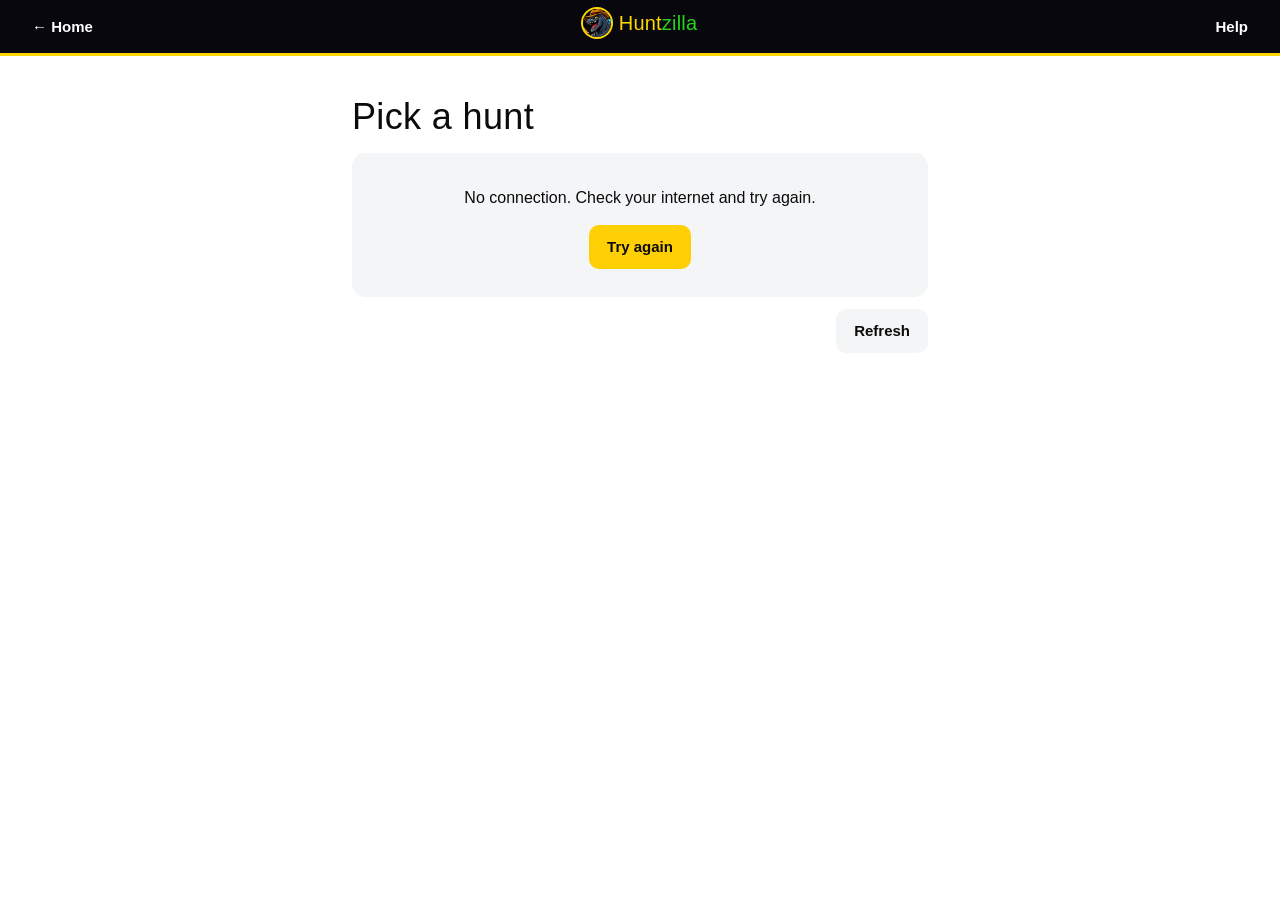
<file: app.html>
<!DOCTYPE html>
<html lang="en">
<head>
  <meta charset="utf-8">
  <meta name="viewport" content="width=device-width, initial-scale=1">
  <title>Play Huntzilla</title>
  <meta name="description" content="Pick a live Huntzilla treasure hunt, answer the clues at real places and climb the leaderboard.">
  <link rel="icon" type="image/png" href="media/brand/favicon-48.png">
  <link rel="stylesheet" href="css/base.css">
  <link rel="stylesheet" href="css/app.css">
</head>
<body class="game">
  <a class="skip-link" href="#main">Skip to content</a>

  <header class="topbar">
    <a class="bar-link" href="index.html">← Home</a>
    <a class="brand" href="index.html" title="Huntzilla home"><span class="wordmark wordmark--sm"><img src="media/brand/mascot-96.png" alt="" width="28" height="28"><span><span class="wm-a">Hunt</span><span class="wm-b">zilla</span></span></span></a>
    <button class="bar-link bar-right" type="button" onclick="show('help-dialog')">Help</button>
  </header>

  <main class="screen" id="main">
    <!-- the list of hunts -->
    <section id="list-view">
      <h1>Pick a hunt</h1>
      <div id="hunt-list">
        <p class="muted">Loading hunts…</p>
      </div>
      <div class="list-footer">
        <p class="muted" id="updated"></p>
        <button class="btn btn-light" type="button" onclick="loadHunts()">Refresh</button>
      </div>
    </section>

    <!-- joining a hunt (app.html?hunt=...) -->
    <section id="join-view" style="display: none">
      <span class="badge badge--live">Live</span>
      <h1 id="join-name"></h1>
      <p class="lead" id="join-desc"></p>
      <div class="facts">
        <p class="field-label">TIME LIMIT <strong id="join-limit"></strong></p>
        <p class="field-label">CLOSES <strong id="join-closes"></strong></p>
      </div>
      <ul class="rules">
        <li>Some clues only count when you answer them at the place.</li>
        <li>Wrong answers cost points.</li>
        <li>Skipping a clue costs points, and you can't go back to it.</li>
      </ul>
      <!-- return false so the page doesnt reload when you press start -->
      <form class="card" onsubmit="joinHunt(); return false">
        <label class="field-label" for="player">YOUR NAME</label>
        <input class="text-input" id="player" type="text" maxlength="32" required>
        <p class="field-help">This is how you'll show on the leaderboard.</p>
        <p class="field-error" id="player-error"></p>
        <button class="btn btn-lg btn-block" type="submit" id="start-btn">Start hunt</button>
      </form>
      <p><a class="text-link" href="app.html">← Back to the hunts</a></p>
    </section>
  </main>

  <!-- how to play -->
  <div class="dialog-back" id="help-dialog">
    <div class="dialog">
      <h2>How to play</h2>
      <ol class="rules">
        <li>Pick a live hunt and enter your name.</li>
        <li>Go to the place the clue points to and answer it.</li>
        <li>Right answers earn points. Wrong answers and skips cost points.</li>
        <li>Finish before the clock runs out.</li>
      </ol>
      <button class="btn" type="button" onclick="hide('help-dialog')">Got it</button>
    </div>
  </div>

  <script src="scripts/logic.js"></script>
  <script src="scripts/api.js"></script>
  <script src="scripts/state.js"></script>
  <script src="scripts/page.js"></script>
  <script src="scripts/app.js"></script>
</body>
</html>
</file>
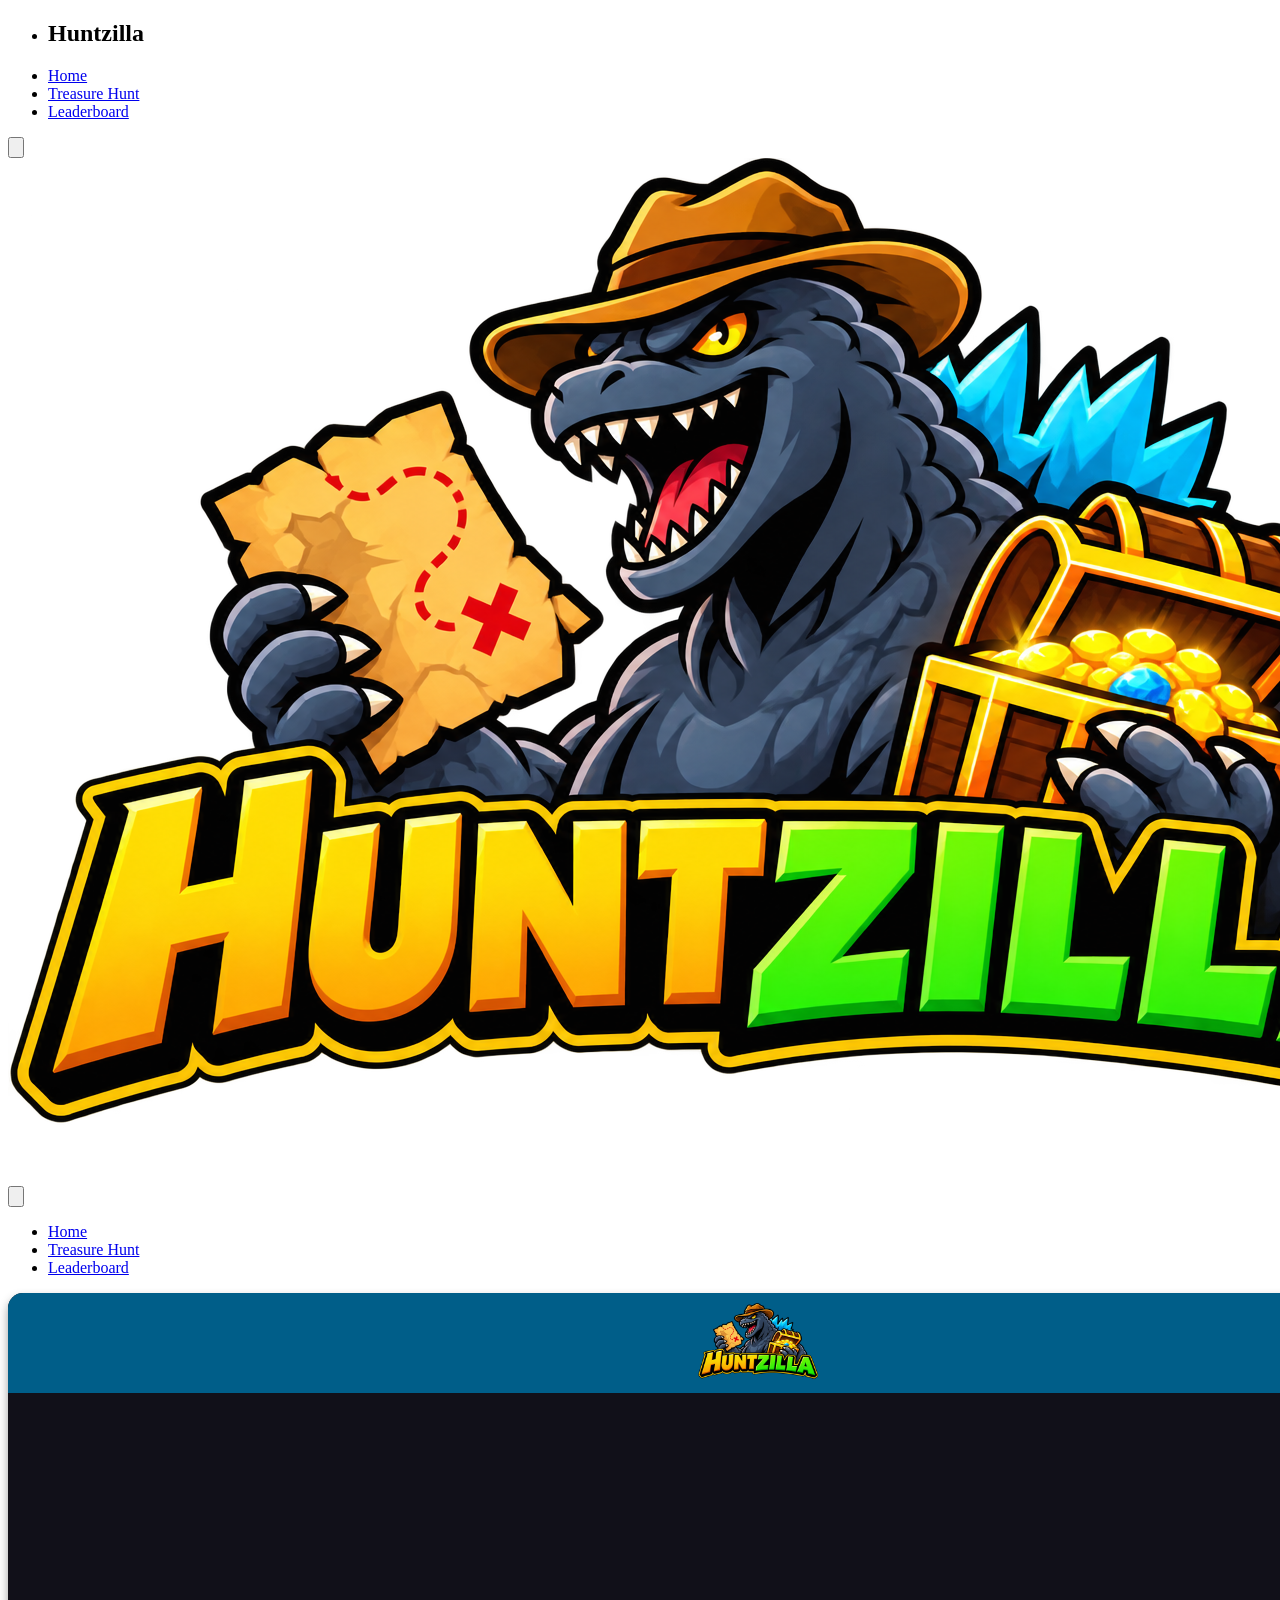
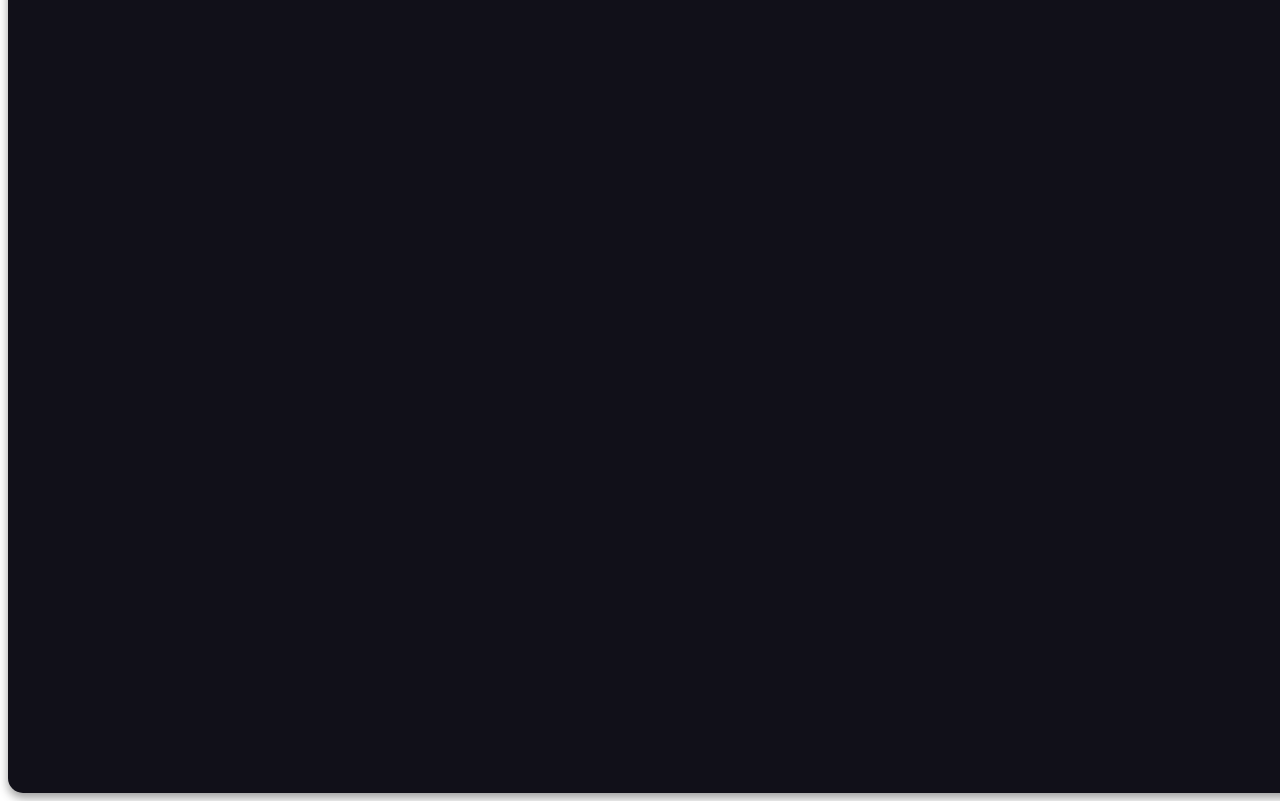
<file: leaderboard.html>
<!DOCTYPE html>
<html lang="en">
<head>
    <meta charset="UTF-8">
    <title>Treasure Hunt - Leaderboard</title>
    <link rel="stylesheet" href="css/app.css" />
    <link rel="stylesheet" href="css/leaderboard.css" />
    <link rel="preconnect" href="https://fonts.googleapis.com">
    <link rel="preconnect" href="https://fonts.gstatic.com" crossorigin>
    <link href="https://fonts.googleapis.com/css2?family=Bahiana&display=swap" rel="stylesheet">
    <link href="https://fonts.googleapis.com/css2?family=Cinzel:wght@700&display=swap" rel="stylesheet">
    <meta name="viewport" content="width=device-width, initial-scale=1.0"/>
</head>
<body>
    <header>
        <nav id="desktop-nav">
            <ul>
                <li class="menu-option" id="logo">
                    <h1>Huntzilla</h1>
                </li>
                <li class="menu-option">
                    <a href="index.html">Home</a>
                </li>
                <li class="menu-option">
                    <a href="app.html">Treasure Hunt</a>
                </li>
                <li class="menu-option">
                   <a href="leaderboard.html">Leaderboard</a>
                </li>
            </ul>
        </nav>
        <nav id="hamburger">
            <button id="burger-button">
                <svg viewBox="0 0 24 24" fill="none" xmlns="http://www.w3.org/2000/svg">
                    <g id="SVGRepo_bgCarrier" stroke-width="0"></g>
                    <g id="SVGRepo_tracerCarrier" stroke-linecap="round" stroke-linejoin="round"></g>
                    <g id="SVGRepo_iconCarrier">
                        <!-- Uploaded to: SVG Repo, www.svgrepo.com, Generator: SVG Repo Mixer Tools -->
                        <path d="M20 7L4 7" stroke="#000000" stroke-width="1.5" stroke-linecap="round"></path>
                        <path d="M20 12L4 12" stroke="#000000" stroke-width="1.5" stroke-linecap="round"></path>
                        <path d="M20 17L4 17" stroke="#000000" stroke-width="1.5" stroke-linecap="round"></path>
                    </g>
                </svg>
            </button>
            <img src="./media/logo2.png" alt="Huntzilla Logo"/>
        </nav>
    </header>
    <div id="menu-overlay" aria-hidden="true">
        <button id="close-button">
            <svg viewBox="0 0 24 24" fill="none" xmlns="http://www.w3.org/2000/svg">
                <g id="SVGRepo_bgCarrier" stroke-width="0"></g>
                <g id="SVGRepo_tracerCarrier" stroke-linecap="round" stroke-linejoin="round"></g>
                <g id="SVGRepo_iconCarrier">
                    <!-- Uploaded to: SVG Repo, www.svgrepo.com, Generator: SVG Repo Mixer Tools -->
                    <path
                            d="M19 5L4.99998 19M5.00001 5L19 19"
                            stroke="#000000"
                            stroke-width="1.5"
                            stroke-linecap="round"
                            stroke-linejoin="round"
                    ></path>
                </g>
            </svg>
        </button>

        <ul id="mobile-menu">
            <li class="menu-option">
                <a href="index.html">Home</a>
            </li>
            <li class="menu-option">
                <a href="app.html">Treasure Hunt</a>
            </li>
            <li class="menu-option">
                <a href="leaderboard.html">Leaderboard</a>
            </li>
        </ul>
    </div>
    <main>
        <div id="leaderboard" class="game-container">
            <div id="breadcrumb">
                <img src="media/logo2.png" alt="Huntzilla Logo"/>

<!--                <a id="music-button" href="#"><svg id=`music-svg` viewBox="0 0 16 16" fill="none" xmlns="http://www.w3.org/2000/svg" stroke="#FFD700" stroke-width="0.8960000000000001" color="rgb(255, 215, 0)"><g id="SVGRepo_bgCarrier" stroke-width="0"></g><g id="SVGRepo_tracerCarrier" stroke-linecap="round" stroke-linejoin="round"></g><g id="SVGRepo_iconCarrier">&lt;!&ndash; Uploaded to: SVG Repo, www.svgrepo.com, Generator: SVG Repo Mixer Tools &ndash;&gt; <path d="M6 1H8V15H6L2 11H0V5H2L6 1Z" fill="#26d51b"></path> <path d="M14 8C14 5.79086 12.2091 4 10 4V2C13.3137 2 16 4.68629 16 8C16 11.3137 13.3137 14 10 14V12C12.2091 12 14 10.2091 14 8Z" fill="#26d51b"></path> <path d="M12 8C12 9.10457 11.1046 10 10 10V6C11.1046 6 12 6.89543 12 8Z" fill="#26d51b"></path> </g></svg></a>-->

<!--                <audio id="jingle" loop>-->
<!--                    <source src="media/jingle.mp3" type="audio/mpeg">-->
<!--                </audio>-->

            </div>
            <h3 aria-hidden="true">Leaderboard</h3>
            <div id="treasure-hunts" aria-hidden="true">
                <p>Select a treasure hunt to view its leaderboard</p>
            </div>
            <div id="leaderboard_score">
                <table id="leaderboard-table" aria-hidden="true"></table>
                <div id="player-rank" aria-hidden="true">
                    <p>Your Score</p>
                </div>
            </div>
        </div>
    </main>

    <script type="module" src="scripts/leaderboard.js"></script>
</body>
</html>
</file>
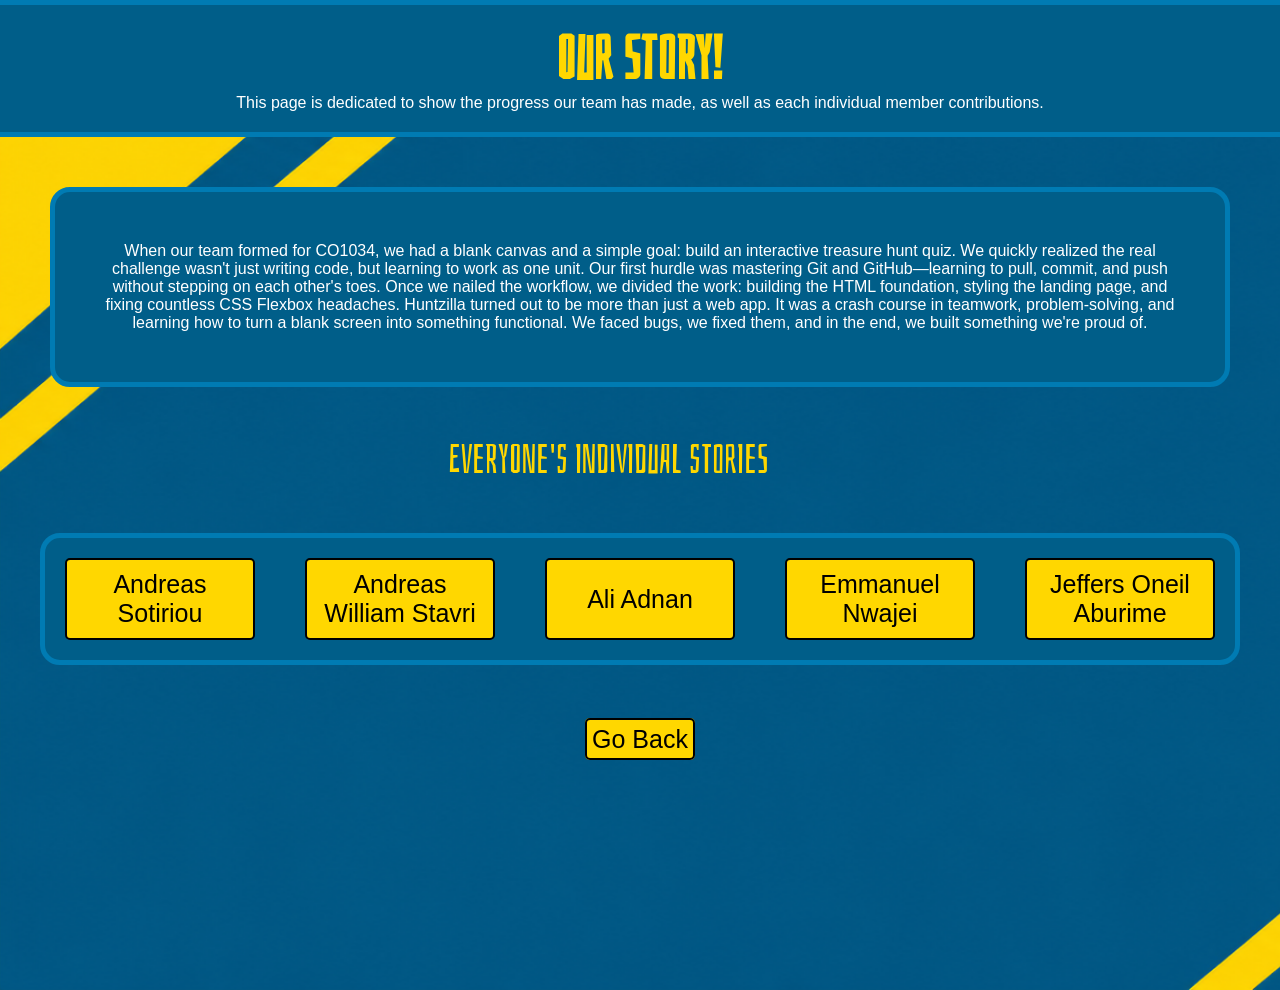
<file: notes.html>
<!doctype html>
<html lang="en">

<head>
    <meta charset="UTF-8">
    <meta name="viewport"
          content="width=device-width, user-scalable=no, initial-scale=1.0, maximum-scale=1.0, minimum-scale=1.0">
    <meta http-equiv="X-UA-Compatible" content="ie=edge">
    <title>Story Page</title>
    <link rel="preconnect" href="https://fonts.googleapis.com">
    <link rel="preconnect" href="https://fonts.gstatic.com" crossorigin>
    <link href="https://fonts.googleapis.com/css2?family=Lexend:wght@100..900&display=swap" rel="stylesheet">
    <link rel="stylesheet" href="css/notes.css">
</head>

<body>

<header>

    <div class="header-left">

    </div>

    <div class="header-centre">
        <h1 id="notes">Our Story!</h1>
        <p id="message">This page is dedicated to show the progress our team has made, as well as each individual member contributions.</p>
    </div>

    <div class="header-right">

    </div>

</header>

<main>

    <div class="main-left">

    </div>

    <div class="main-centre">

        <p id="journey">

            When our team formed for CO1034, we had a blank canvas and a simple goal: build an interactive treasure hunt quiz. We quickly realized the real challenge wasn't just writing code, but learning to work as one unit.

            Our first hurdle was mastering Git and GitHub—learning to pull, commit, and push without stepping on each other's toes. Once we nailed the workflow, we divided the work: building the HTML foundation, styling the landing page, and fixing countless CSS Flexbox headaches.

            Huntzilla turned out to be more than just a web app. It was a crash course in teamwork, problem-solving, and learning how to turn a blank screen into something functional. We faced bugs, we fixed them, and in the end, we built something we're proud of.</p>

        <p id="story">Everyone's Individual Stories</p>

        <nav id="nav-box">

          <ul>
            <li><a href="Stories/Andreas-Sotiriou-Story.html">Andreas Sotiriou</a></li>
            <li><a href="Stories/Andreas-Williiam-Stavri-Story.html">Andreas William Stavri</a></li>
            <li><a href="Stories/Ali-Adnan-Story.html">Ali Adnan</a></li>
            <li><a href="Stories/Emmanuel-Nwajei-Story.html">Emmanuel Nwajei</a></li>
            <li><a href="Stories/Jeffers-Oneil-Aburime-Story.html">Jeffers Oneil Aburime</a></li>
          </ul>

        </nav>
    </div>

    <div class="main-right">

    </div>

</main>

<footer>
    <div class="footer-left">

    </div>

    <div class="footer-centre">
        <nav id="go-back">
            <a id="go-go" href="index.html" class="btn">Go Back</a>
        </nav>
    </div>

    <div class="footer-right">

    </div>

</footer>

<link href="https://fonts.googleapis.com/css2?family=Diplomata&display=swap" rel="stylesheet">
<link href="https://fonts.googleapis.com/css2?family=Eater&display=swap" rel="stylesheet">
<link href="https://fonts.googleapis.com/css2?family=Cinzel:wght@700&display=swap" rel="stylesheet">
<link rel="preconnect" href="https://fonts.googleapis.com">
<link rel="preconnect" href="https://fonts.gstatic.com" crossorigin>
<link href="https://fonts.googleapis.com/css2?family=Bahiana&display=swap" rel="stylesheet">

</body>

</html>
</file>
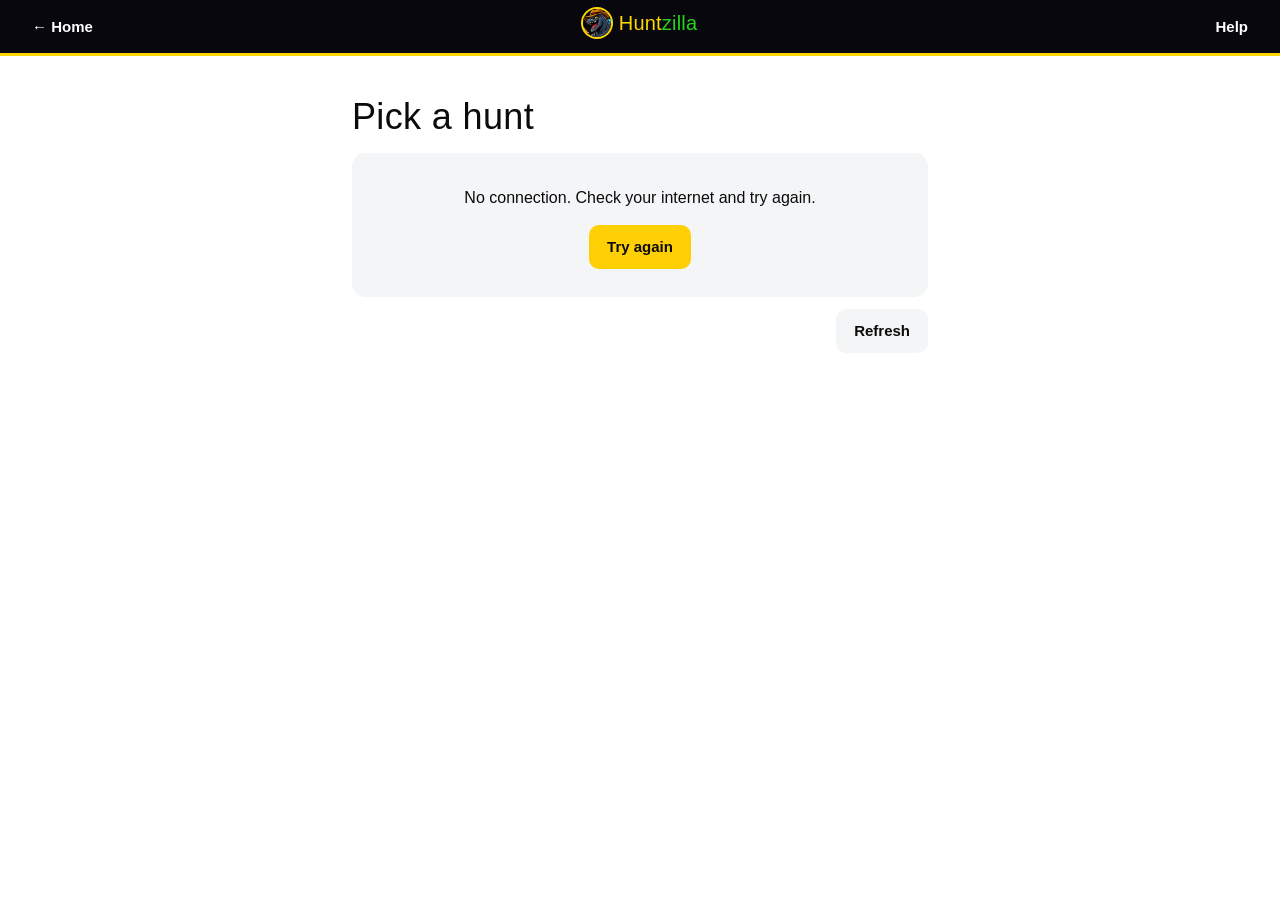
<file: question.html>
<!DOCTYPE html>
<html lang="en">
<head>
  <meta charset="utf-8">
  <meta name="viewport" content="width=device-width, initial-scale=1">
  <title>Your clue · Huntzilla</title>
  <link rel="icon" type="image/png" href="media/brand/favicon-48.png">
  <link rel="stylesheet" href="css/base.css">
  <link rel="stylesheet" href="css/app.css">
</head>
<body class="game">
  <a class="skip-link" href="#main">Skip to content</a>

  <!-- hunt name, time, score -->
  <header class="game-header">
    <div class="gh-row">
      <p class="gh-hunt" id="gh-hunt"></p>
      <p class="gh-time" id="gh-time">--:--</p>
      <p class="gh-score" id="gh-score">0 pts</p>
    </div>
    <p class="gh-clue" id="gh-clue">Clue</p>
    <div class="bar"><div class="bar-fill" id="bar-fill"></div></div>
  </header>

  <p class="offline-note" id="offline-note">No connection. Your clock is still running, so reconnect to keep playing. <button class="text-btn" type="button" onclick="loadQuestion()">Try again</button></p>

  <main class="screen" id="main">
    <p class="muted" id="loading">Getting your clue…</p>

    <!-- the clue -->
    <section id="clue-view" style="display: none">
      <div class="question-text" id="question-text"></div>
      <div id="answer-area"></div>
      <p class="field-error" id="answer-error"></p>
      <div class="clue-actions">
        <button class="btn btn-lg" type="button" id="submit-btn" onclick="submitAnswer()">Send answer</button>
      </div>
    </section>

    <!-- finished or time's up -->
    <section class="card end-card" id="end-view" style="display: none">
      <img src="media/brand/mascot-192.png" alt="" width="96" height="96">
      <h1 id="end-title"></h1>
      <p id="end-text"></p>
      <p class="end-score" id="end-score"></p>
      <div class="end-links">
        <a class="btn btn-light" href="app.html">Play another hunt</a>
        <a class="text-link" href="index.html">Back to the homepage</a>
      </div>
    </section>
  </main>

  <!-- popup for right / wrong / skip / errors -->
  <div class="dialog-back" id="dialog">
    <div class="dialog">
      <span class="dialog-icon" id="dlg-icon"></span>
      <h2 id="dlg-title"></h2>
      <p class="points" id="dlg-points"></p>
      <p id="dlg-text"></p>
      <button class="btn" type="button" id="dlg-ok" onclick="dialogOk()">OK</button>
      <button class="btn btn-light" type="button" id="dlg-cancel" onclick="hide('dialog')">Cancel</button>
    </div>
  </div>

  <script src="scripts/logic.js"></script>
  <script src="scripts/api.js"></script>
  <script src="scripts/state.js"></script>
  <script src="scripts/page.js"></script>
  <script src="scripts/header.js"></script>
  <script src="scripts/question.js"></script>
</body>
</html>
</file>
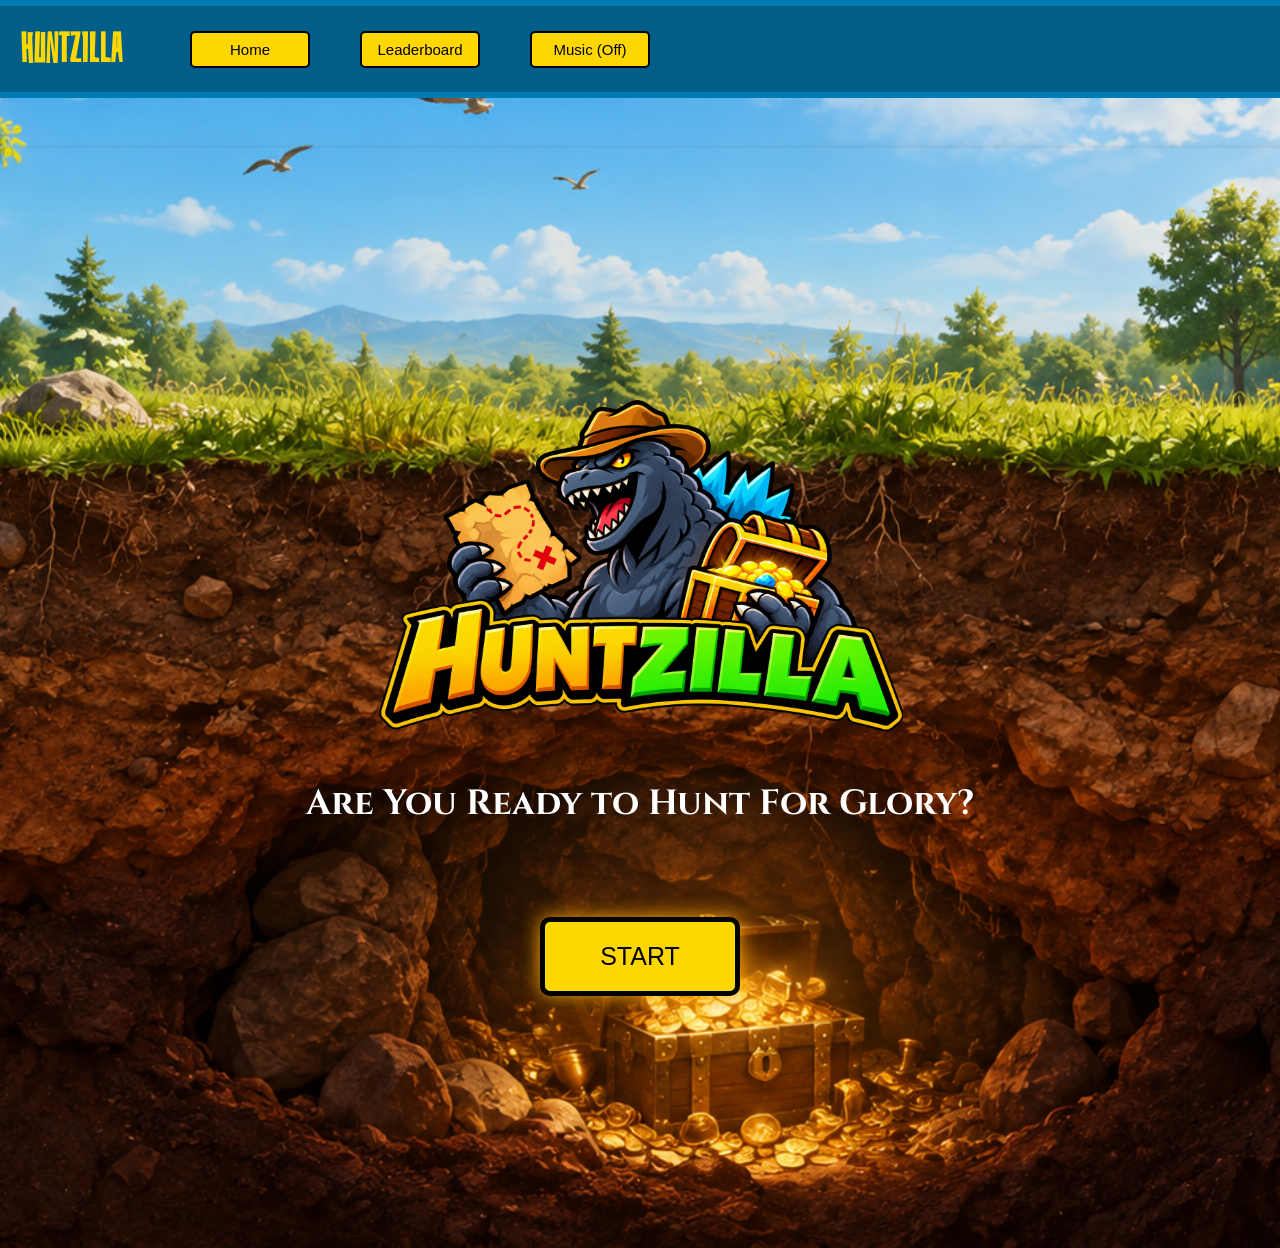
<file: Home Screen/app.html>
<!DOCTYPE html>
<html lang="en">
<head>
    <meta charset="UTF-8">
    <title>Huntzilla - Treasure Hunt App</title>
    <link rel="stylesheet" href="../app/style.css"/>
    <link href="https://fonts.googleapis.com/css2?family=Cinzel:wght@700&display=swap" rel="stylesheet">
</head>
<body>
    <header>
        <nav>
            <ul>
                <li class="menu-option" id="logo">
                    <h1>Huntzilla</h1>
                </li>
                <li class="menu-option">
                    <a href="Landing-page.html">Home</a>
                </li>
                <li class="menu-option">
                   <a href="/">Leaderboard</a>
                </li>
                <li class="menu-option">
                    <a id="music-button" href="#">Music (Off)</a>
                </li>
                <audio id="jingle" loop>
                    <source src="../media/jingle.mp3" type="audio/mpeg">
                </audio>
            </ul>
        </nav>

    </header>
    <main>
        <div id="game">
            <img id="logozilla" src="../media/logo2.png" alt="Huntzilla Logo"/>
            <h2>Are You Ready to Hunt For Glory?</h2>

            <button id="start-game">START</button>
        </div>
    </main>

    <script src="../app/script.js"></script>
    <link rel="preconnect" href="https://fonts.googleapis.com">
    <link rel="preconnect" href="https://fonts.gstatic.com" crossorigin>
    <link href="https://fonts.googleapis.com/css2?family=Bahiana&display=swap" rel="stylesheet">


</body>
</html>
</file>
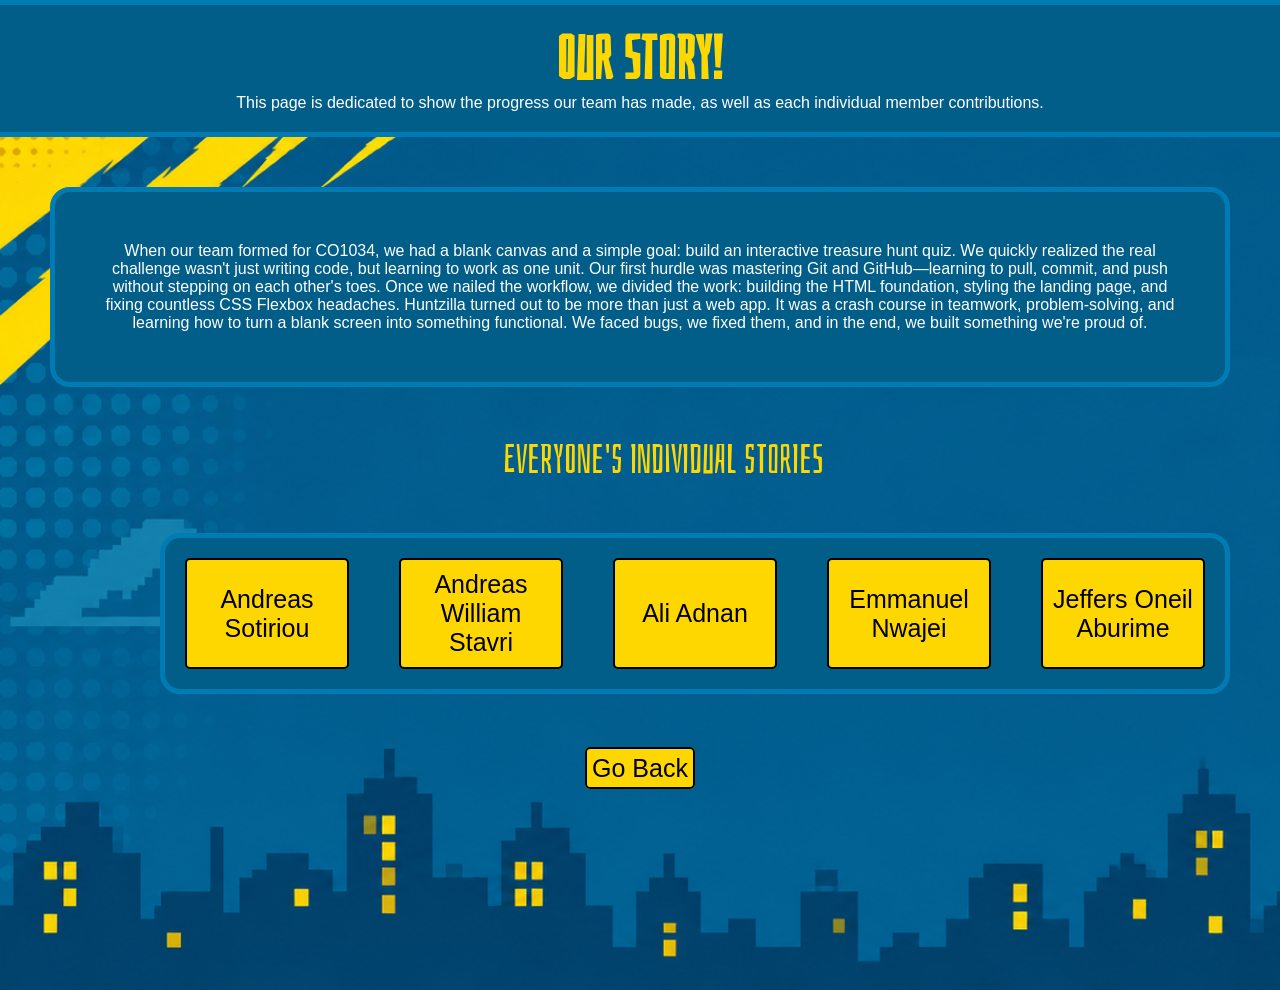
<file: Home Screen/notes.html>
<!doctype html>
<html lang="en">

<head>
    <meta charset="UTF-8">
    <meta name="viewport"
          content="width=device-width, user-scalable=no, initial-scale=1.0, maximum-scale=1.0, minimum-scale=1.0">
    <meta http-equiv="X-UA-Compatible" content="ie=edge">
    <title>Story Page</title>
    <link rel="preconnect" href="https://fonts.googleapis.com">
    <link rel="preconnect" href="https://fonts.gstatic.com" crossorigin>
    <link href="https://fonts.googleapis.com/css2?family=Lexend:wght@100..900&display=swap" rel="stylesheet">
    <link rel="stylesheet" href="notes.css">
</head>

<body>

<header>

    <div class="header-left">

    </div>

    <div class="header-centre">
        <h1 id="notes">Our Story!</h1>
        <p id="message">This page is dedicated to show the progress our team has made, as well as each individual member contributions.</p>
    </div>

    <div class="header-right">

    </div>

</header>

<main>

    <div class="main-left">

    </div>

    <div class="main-centre">

        <p id="journey">

            When our team formed for CO1034, we had a blank canvas and a simple goal: build an interactive treasure hunt quiz. We quickly realized the real challenge wasn't just writing code, but learning to work as one unit.

            Our first hurdle was mastering Git and GitHub—learning to pull, commit, and push without stepping on each other's toes. Once we nailed the workflow, we divided the work: building the HTML foundation, styling the landing page, and fixing countless CSS Flexbox headaches.

            Huntzilla turned out to be more than just a web app. It was a crash course in teamwork, problem-solving, and learning how to turn a blank screen into something functional. We faced bugs, we fixed them, and in the end, we built something we're proud of.</p>

        <nav id="nav-box">

            <p id="story">Everyone's Individual Stories</p>

          <ul>
            <li><a href="../Stories/Andreas-Sotiriou-Story.html">Andreas Sotiriou</a></li>
            <li><a href="../Stories/Andreas-Williiam-Stavri-Story.html">Andreas William Stavri</a></li>
            <li><a href="../Stories/Ali-Adnan-Story.html">Ali Adnan</a></li>
            <li><a href="../Stories/Emmanuel-Nwajei-Story.html">Emmanuel Nwajei</a></li>
            <li><a href="../Stories/Jeffers-Oneil-Aburime-Story.html">Jeffers Oneil Aburime</a></li>
          </ul>

        </nav>
    </div>

    <div class="main-right">

    </div>

</main>

<footer>
    <div class="footer-left">

    </div>

    <div class="footer-centre">
        <nav id="go-back">
            <a id="go-go" href="Landing-page.html" class="btn">Go Back</a>
        </nav>
    </div>

    <div class="footer-right">

    </div>

</footer>

<link href="https://fonts.googleapis.com/css2?family=Diplomata&display=swap" rel="stylesheet">
<link href="https://fonts.googleapis.com/css2?family=Eater&display=swap" rel="stylesheet">
<link href="https://fonts.googleapis.com/css2?family=Cinzel:wght@700&display=swap" rel="stylesheet">
<link rel="preconnect" href="https://fonts.googleapis.com">
<link rel="preconnect" href="https://fonts.gstatic.com" crossorigin>
<link href="https://fonts.googleapis.com/css2?family=Bahiana&display=swap" rel="stylesheet">

</body>

</html>
</file>
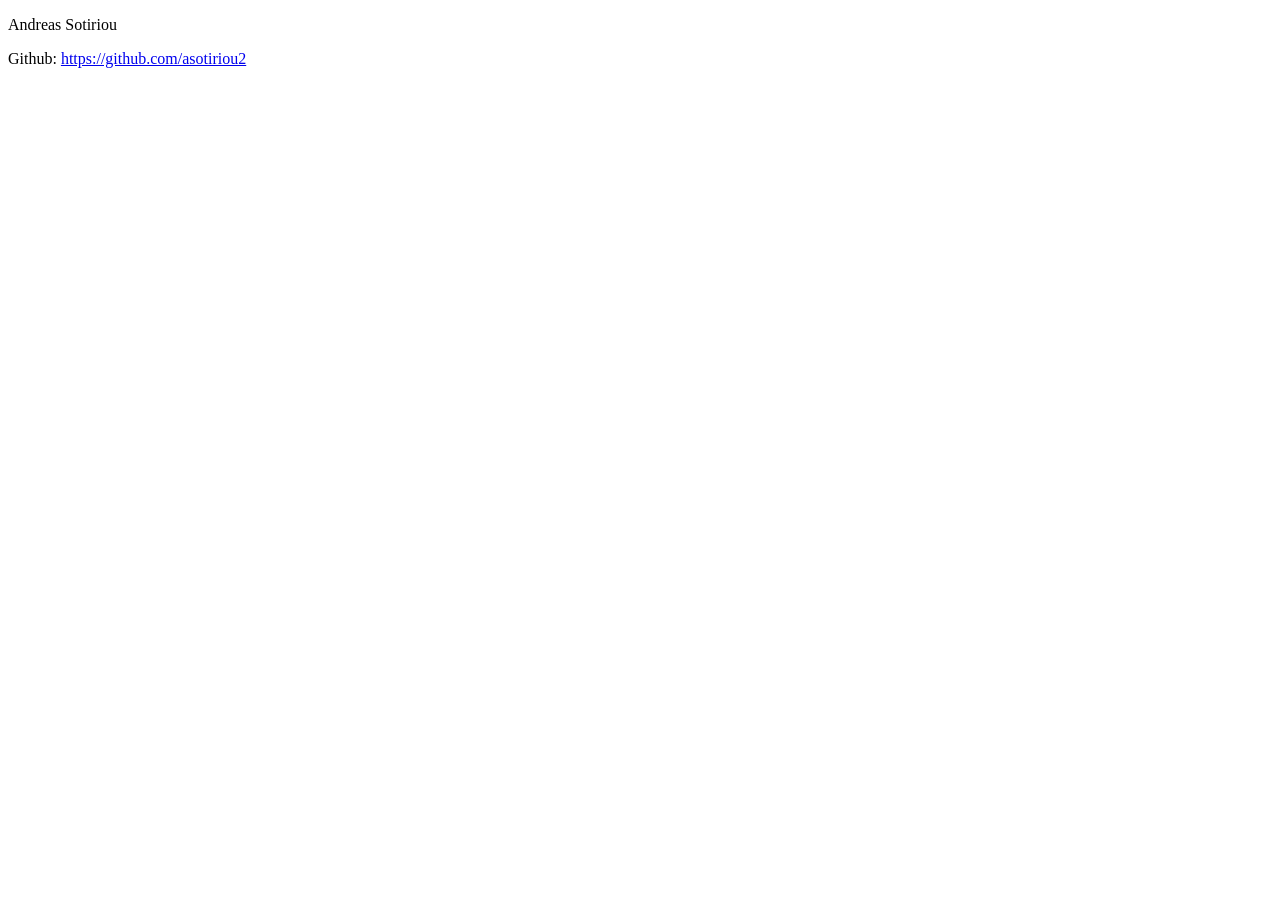
<file: Stories/Andreas-Williiam-Stavri-Story.html>
<!DOCTYPE html>
<html lang="en">
<head>
    <meta charset="UTF-8">
    <title>Title</title>
</head>
<body>

<section  id="team-members">

        <p>Andreas Sotiriou</p>
        <p>Github: <a href="https://github.com/asotiriou2">https://github.com/asotiriou2</a></p>

</section>

</body>
</html>
</file>
<file: css/base.css>
/* New redesign base css.
   matching the styles saved from figma. - PLEASE READ THE COMMENTSSS */

/* colours, fonts and spacing as variables so we only change them here */
:root {
  /* backgrounds and text */
  --bg: #FFFFFF;          /* page */
  --surface: #FFFFFF;     /* inputs, panels */
  --fill: #F4F5F6;        /* the grey for the cards */
  --fill-2: #EBEDEF;      /* hover on the grey */
  --line: #E9E9E9;       /* light grey lines */
  --line-2: #D3D3D3;     /* darker lines */
  --text: #0B0B0C;
  --text-dim: #545455;   /* grey text */
  --text-faint: #717172; /* lighter grey text */

  /* colours taken from the huntzilla logo */
  --brand: #39C600;       /* green, just for decoration */
  --btn: #FECF03;         /* yellow buttons */
  --btn-hover: #FEB502;   /* darker yellow on hover */
  --on-brand: #0B0B0C;    /* black text on the yellow */
  --accent: #1B7A00;      /* darker green for links */
  --accent-soft: #E6FEDC;
  --hz-dark: #111214;     /* dark bands */
  --hz-blue: #0077A8;

  /* logo yellow and green for the wordmark */
  --hz-yellow: #FFD700;
  --hz-yellow-soft: #FFF6C2;
  --hz-yellow-ink: #B07A00;  /* darker so it reads on white */
  --hz-green: #26D51B;
  --hz-green-ink: #1E9A16;   /* same here */
  --display: "Arial Black", Arial, Helvetica, sans-serif;   /* heavy font like the logo */

  /* good / bad / warning */
  --good: #15803D;
  --bad: #C42B2B;
  --warn: #A16207;
  --warn-soft: #FEF3C7;

  /* old names, kept so nothing breaks */
  --blue: var(--brand);
  --ivory: var(--bg);
  --black: var(--text);

  --sans: Arial, Helvetica, sans-serif;
  --mono: Arial, Helvetica, sans-serif;   /* small labels and numbers */
  --font: var(--sans);

  /* spacing, all multiples of 8 */
  --s1: 8px;  --s2: 16px; --s3: 24px; --s4: 32px;
  --s5: 40px; --s6: 48px; --s8: 64px; --s10: 80px;

  --radius: 10px;
  --radius-lg: 14px;
  --corner: var(--radius);
  --corner-lg: var(--radius-lg);
  --tap: 44px;
  --page-max: 1120px;
  --gutter: 16px;
}

/* bigger side gap on tablet and up */
@media (min-width: 768px) { :root { --gutter: 32px; } }

* { box-sizing: border-box; }

body {
  margin: 0;
  background: var(--bg);
  color: var(--text);
  line-height: 1.6;   /* https://www.w3schools.com/cssref/pr_dim_line-height.php */
  font-family: var(--sans);
}

img, svg { display: block; max-width: 100%; }
a { color: var(--text); }


/* small labels (type the words in capitals in the html) */
.label, .eyebrow {
  font-weight: 500;
  font-size: 11px;
  line-height: 1.5;
  font-family: var(--mono);
  letter-spacing: .08em;   /* https://www.w3schools.com/cssref/pr_text_letter-spacing.php */
  color: var(--text-faint);
}
.num { font-family: var(--mono); }

/* skip link, hidden until you tab to it */
.skip-link {
  position: absolute;
  left: var(--s2);
  top: -100px;
  z-index: 100;   /* stays on top https://www.w3schools.com/cssref/pr_pos_z-index.php */
  padding: var(--s1) var(--s2);
  background: var(--text);
  color: var(--surface);
  border-radius: var(--radius);
}
.skip-link:focus { top: var(--s2); }   /* https://www.w3schools.com/cssref/sel_focus.php */

/* centres the page */
.container {
  width: 100%;
  max-width: calc(var(--page-max) + 2 * var(--gutter));
  margin-left: auto;
  margin-right: auto;
  padding-left: var(--gutter);
  padding-right: var(--gutter);
}

/* buttons */
.btn {
  display: inline-flex;   /* flexbox but sits in a line like a link https://www.w3schools.com/cssref/pr_class_display.php */
  align-items: center;
  justify-content: center;
  gap: var(--s1);
  min-height: var(--tap);
  padding: 0 18px;
  border: 0;
  border-radius: var(--radius);
  background: var(--btn);
  color: var(--on-brand);
  font-weight: 600;
  font-size: 15px;
  line-height: 1.2;
  font-family: var(--sans);
  text-decoration: none;   /* no underline https://www.w3schools.com/cssref/pr_text_text-decoration.php */
  white-space: nowrap;   /* no wrapping https://www.w3schools.com/cssref/pr_text_white-space.php */
}
.btn:hover { background: var(--btn-hover); }
/* arrow moves a bit right on hover */
.btn .arrow { position: relative; }
.btn:hover .arrow { left: 3px; }
.btn-light { background: var(--fill); color: var(--text); }
.btn-light:hover { background: var(--fill-2); }
.btn[hidden] { display: none; }
.btn-lg { min-height: 48px; padding: 0 22px; font-size: 15px; }

.text-link {
  display: inline-flex;
  align-items: center;
  gap: 6px;
  min-height: var(--tap);
  color: var(--accent);
  font-weight: 500;
  text-decoration: none;
}
.text-link:hover { text-decoration: underline; }
.text-link svg { width: 16px; height: 16px; }

/* only for screen readers, pushed off the screen */
.visually-hidden {
  position: absolute;
  left: -10000px;
}


/* huntzilla logo: "Hunt" yellow, "zilla" green */
.wordmark {
  display: inline-flex;
  align-items: center;
  gap: 8px;
  font-weight: 400;
  font-size: 24px;
  line-height: 1;
  font-family: var(--display);
  letter-spacing: .01em;   /* https://www.w3schools.com/cssref/pr_text_letter-spacing.php */
  text-decoration: none;
  white-space: nowrap;
}
.wordmark img {
  width: 32px;
  height: 32px;
  border-radius: 50%;
  box-shadow: 0 0 0 2px var(--hz-yellow);   /* yellow ring */
}
.wordmark .wm-a { color: var(--hz-yellow-ink); }
.wordmark .wm-b { color: var(--hz-green-ink); }
.wordmark--sm { font-size: 20px; }
.wordmark--sm img { width: 28px; height: 28px; }
.wordmark--lg { font-size: 40px; }
.wordmark--on-dark .wm-a { color: var(--hz-yellow); }
.wordmark--on-dark .wm-b { color: var(--hz-green); }
.brand, .bar-logo, .gh-logo { text-decoration: none; }

/* huntzilla brand stuff used on every page */
:root {
  --night: #07070D;       /* logo background */
  --night-2: #030315;     /* old footer colour */
  --on-night: #FFFFFF;
  --on-night-dim: #BABABB; /* grey text on the dark bars */
}

/* headings use the logo font */
h1, h2,
.card h3, .feature-cta h3, .end-card h1, .dialog h2 {
  font-family: var(--display);
  font-weight: 400;
  letter-spacing: .01em;
}

/* brighter logo colours on the dark bars */
.on-night .wordmark .wm-a, .wordmark--on-dark .wm-a { color: var(--hz-yellow); }
.on-night .wordmark .wm-b, .wordmark--on-dark .wm-b { color: var(--hz-green); }
/* !important because the other css files set some headings to 600 */
h1, h2, .card h3, .feature-cta h3, .end-card h1, .dialog h2 { font-weight: 400 !important; }
</file>
<file: css/app.css>
/* css for the game pages. colours + buttons are in base.css */

body.game {
  background: var(--bg);
}

/* the dark bar at the top */

.topbar {
  display: flex;
  align-items: center;
  justify-content: space-between;
  gap: 12px;
  min-height: 56px;
  padding: 8px var(--gutter);
  background: var(--night);
  color: var(--on-night);
  border-bottom: 3px solid var(--hz-yellow);
}
.topbar a { color: var(--on-night); }
.topbar .wordmark .wm-a { color: var(--hz-yellow); }
.topbar .wordmark .wm-b { color: var(--hz-green); }
.bar-link {
  min-width: 64px;
  font-size: 15px;
  font-weight: 600;
  text-decoration: none; /* https://www.w3schools.com/cssref/pr_text_text-decoration.php */
}
.bar-link:hover { color: var(--hz-yellow); }
button.bar-link {
  padding: 0;
  border: 0;
  background: var(--night);
  color: var(--on-night);
  font-family: var(--sans);
}
.bar-right { text-align: right; }

/* the game header: hunt name, time left, score */

.game-header {
  padding: 10px var(--gutter) 12px;
  background: var(--night);
  color: var(--on-night);
  border-bottom: 3px solid var(--hz-yellow);
}
.gh-row {
  display: flex;
  align-items: center;
  justify-content: space-between;
  gap: 12px;
}
.gh-hunt {
  margin: 0;
  font-size: 15px;
  font-weight: 600;
  color: var(--on-night-dim);
}
.gh-time, .gh-score {
  margin: 0;
  padding: 4px 10px;
  border-radius: 8px;
  background: var(--hz-dark);
  font-size: 16px;
  font-weight: 700;
  white-space: nowrap; /* https://www.w3schools.com/cssref/pr_text_white-space.php */
}
.gh-time { color: var(--hz-yellow); }
.gh-time.is-low { background: var(--bad); color: var(--on-night); }
.gh-score { color: var(--hz-green); }
.gh-clue {
  margin: 8px 0 6px;
  font-size: 13px;
  color: var(--on-night-dim);
}
/* progress bar, question.js sets the width */
.bar {
  height: 6px;
  border-radius: 3px;
  background: var(--hz-dark);
}
.bar-fill {
  width: 0%;
  height: 6px;
  border-radius: 3px;
  background: var(--hz-yellow);
}


/* the page column */

.screen {
  max-width: 640px;
  margin-left: auto;
  margin-right: auto;
  padding: 24px var(--gutter) 32px;
}
.screen h1 {
  margin: 0 0 16px;
  font-size: 28px;
  line-height: 1.15; /* https://www.w3schools.com/cssref/pr_dim_line-height.php */
}
.lead { margin: 0 0 16px; color: var(--text-dim); }
.muted { color: var(--text-faint); font-size: 14px; }

/* cards */
.card {
  display: block;
  margin: 0 0 12px;
  padding: 16px 20px;
  border-radius: var(--radius-lg);
  background: var(--fill);
  color: var(--text);
  text-decoration: none;
}
a.card:hover { background: var(--fill-2); }
.card h2 { margin: 6px 0 4px; font-size: 20px; }
.card p { margin: 4px 0 0; }
.card.is-ended { opacity: .6; }

/* little tag like "Live" */
.badge {
  display: inline-block;
  padding: 2px 10px;
  border-radius: 999px;
  font-size: 12px;
  font-weight: 700;
  letter-spacing: .04em; /* https://www.w3schools.com/cssref/pr_text_letter-spacing.php */
}
.badge--live { background: var(--good); color: var(--on-night); }
.badge--upcoming { background: var(--warn-soft); color: var(--warn); }
.badge--ended { background: var(--fill-2); color: var(--text-dim); }

.hunt-desc { color: var(--text-dim); }
.hunt-meta { color: var(--text-faint); font-size: 14px; }
.hunt-go { margin-top: 10px; color: var(--accent); font-weight: 600; }

/* message box for errors / empty list */
.state-card { text-align: center; padding: 28px 20px; }
.state-card .btn { margin-top: 14px; }


.list-footer {
  display: flex;
  align-items: center;
  justify-content: space-between;
  gap: 12px;
  margin-top: 8px;
}

/* forms */

.field-label {
  display: block;
  margin: 16px 0 6px;
  font-size: 12px;
  font-weight: 600;
  letter-spacing: .08em;
  color: var(--text-faint);
}
.text-input {
  display: block;
  width: 100%;
  min-height: 48px;
  padding: 0 14px;
  border: 2px solid var(--line-2);
  border-radius: var(--radius);
  background: var(--surface);
  color: var(--text);
  font-size: 17px;
  font-family: var(--sans);
}
.text-input:hover { border-color: var(--text-faint); }
.field-help { margin: 6px 0 0; font-size: 14px; color: var(--text-faint); }
.field-error { margin: 6px 0 0; font-size: 14px; color: var(--bad); font-weight: 600; }
.btn-block { display: flex; width: 100%; margin-top: 18px; }

.facts {
  display: flex;
  gap: 24px;
  margin: 0 0 16px;
}
.facts p { margin: 0; }
.facts strong { display: block; font-size: 18px; }

/* the clue */

.question-text {
  margin: 0 0 20px;
  font-size: 20px;
  font-weight: 500;
  line-height: 1.45;
}
.question-text a { color: var(--accent); }

/* A-D and True/False buttons */
.choices {
  display: flex;
  flex-direction: column;
  gap: 10px;
}
.choice {
  display: flex;
  align-items: center;
  gap: 14px;
  width: 100%;
  min-height: 56px;
  padding: 10px 16px;
  border: 2px solid var(--line-2);
  border-radius: var(--radius);
  background: var(--surface);
  color: var(--text);
  font-size: 17px;
  font-weight: 600;
  font-family: var(--sans);
  text-align: left;
}
.choice:hover { border-color: var(--text-faint); }
.choice.is-picked { border-color: var(--text); background: var(--hz-yellow-soft); }
.choice-letter {
  display: inline-block;
  width: 32px;
  height: 32px;
  border-radius: 8px;
  background: var(--fill);
  font-size: 15px;
  text-align: center;
  line-height: 32px;
}
.choice.is-picked .choice-letter { background: var(--hz-yellow); }

.clue-actions {
  display: flex;
  flex-direction: column;
  gap: 10px;
  margin-top: 20px;
}
.clue-actions .btn { width: 100%; }
.text-btn {
  min-height: 44px;
  padding: 0 8px;
  border: 0;
  background: var(--bg);
  color: var(--accent);
  font-size: 15px;
  font-weight: 600;
  font-family: var(--sans);
}
.text-btn:hover { text-decoration: underline; }


/* the pop up box (feedback, skip, location) */

.dialog-back {
  position: fixed;
  top: 0;
  left: 0;
  z-index: 100;
  display: none;
  width: 100%;
  height: 100%;
  padding: 24px var(--gutter);
  background: var(--fill);
}
.dialog {
  max-width: 440px;
  margin: 40px auto 0;
  padding: 28px 24px 24px;
  border-radius: var(--radius-lg);
  background: var(--surface);
  box-shadow: 0 8px 30px var(--line-2);
  text-align: center;
}
.dialog h2 { margin: 8px 0; font-size: 24px; }
.dialog p { margin: 0 0 8px; color: var(--text-dim); }
.dialog .btn { width: 100%; margin-top: 12px; }
.rules { margin: 0 0 20px; padding-left: 20px; color: var(--text-dim); text-align: left; }
.rules li { margin-bottom: 6px; }
.dialog-icon {
  display: inline-block;
  width: 56px;
  height: 56px;
  border-radius: 50%;
  background: var(--fill);
  font-size: 28px;
  font-weight: 700;
  line-height: 56px;
}
.dialog-icon.is-good { background: var(--good); color: var(--on-night); }
.dialog-icon.is-bad { background: var(--bad); color: var(--on-night); }
.points { font-size: 32px; font-weight: 700; color: var(--text); }

/* end of the hunt */

.end-card { text-align: center; padding: 32px 20px; }
.end-card img { margin: 0 auto; }
.end-card h1 { margin: 12px 0 8px; }
.end-score { margin: 8px 0; font-size: 48px; font-weight: 700; }
.end-links {
  display: flex;
  flex-direction: column;
  align-items: center;
  gap: 10px;
  margin-top: 20px;
}





/* offline banner */

.offline-note {
  display: none;
  margin: 0;
  padding: 10px var(--gutter);
  background: var(--warn-soft);
  color: var(--warn);
  font-size: 14px;
  font-weight: 600;
  text-align: center;
}


/* bigger screens */

@media (min-width: 768px) {
  .screen { padding-top: 40px; }
  .screen h1 { font-size: 36px; }
  .choices { flex-direction: row; }
  .choice { flex-direction: column; justify-content: center; text-align: center; }
  .clue-actions { flex-direction: row; justify-content: space-between; }
  .clue-actions .btn { width: auto; }
  .end-links { flex-direction: row; justify-content: center; }
}
</file>
<file: css/leaderboard.css>
#leaderboard{
    display: flex;
    flex-direction: column;
    align-items: center;
    justify-content: flex-start;
    background-size: cover;
    background-position: center;
    background-repeat: no-repeat;
    box-shadow: 0 5px 10px rgb(60 60 60 / 0.49);
    gap: 30px;
    min-width: 1500px;
    height: 1100px;
    border-radius: 15px;
    position: relative;
    background-color: #111019;
    color: white;
    overflow: hidden;
    font-family: Arial, Helvetica, sans-serif;
    font-size: 30px;
}

#leaderboard #breadcrumb{
    width: 100%;
    display: flex;
    flex-direction: row;
    align-items: center;
    justify-content: center;
    height: 100px;
    background-color: #005E89;
    position: relative;
}

#leaderboard #breadcrumb img{
    width: 120px;
    height: auto;
}
#leaderboard-table{
     display: flex;
     flex-direction: column;
     align-items: center;
     justify-content: center;
     color: white;
     font-size: 18px;
     max-width: 1200px;
     /*max-height: 1100px;*/
     overflow-y: scroll;
     gap: 10px;
 }
 #leaderboard-table thead{
     width: 100%;
     padding: 5px;
     border-radius: 15px;
     border: 2px solid #2d73dc;
 }
 #leaderboard-table tbody{
     width: 100%;
     overflow-y: scroll;
     display: flex;
     flex-direction: column;
     gap: 10px;
 }
 #leaderboard-table tr{
     width: 100%;
     display: grid;
     grid-template-columns: 1fr 1fr 1fr;
     padding: 12px;
     border-radius: 10px;
 }
 #leaderboard-table tbody tr:nth-child(odd){
     background-color: #29252D;
 }
#leaderboard-table tbody tr:nth-child(even){
    background-color: #211F29;
}
#leaderboard-table td{
    padding: 10px;
    text-align: center;
}
#leaderboard-table thead tr td:first-child{
    text-align: left;
}
#leaderboard-table tbody td.player{
    display: flex;
    align-items: center;
    gap: 20px;
}
#leaderboard-table tbody tr{
    transition: border 0.15s ease-in;
    border: 1px solid transparent;
}
#leaderboard-table tbody tr:hover{
    border: 1px solid white;
}
#leaderboard-table tbody td.player span:first-child{
    background-color: #37323b;
    padding: 7px 12px;
    border-radius: 10px;
}
#leaderboard-table tbody td.player span.first{
    color: gold;
}
#leaderboard-table tbody td.player span.second{
    color: #ababab;
}
#leaderboard-table tbody td.player span.third{
    color: #bb4d1b;
}
#leaderboard #treasure-hunts{
    display: flex;
    flex-direction: column;
    align-items: center;
    justify-content: center;
    gap: 20px;
    margin-top: 200px;
}
#leaderboard #treasure-hunts[aria-hidden="true"]{
    display: none;
}
#leaderboard #treasure-hunts > button{
    padding: 15px;
    font-size: 20px;
    border-radius: 10px;
    background-color: #30333a;
    color: white;
    min-width: 400px;
    cursor: pointer;
    border: none;
    position: relative;
}
#leaderboard #treasure-hunts > button.loading{
    cursor: not-allowed;
    background-color: #636879;
}
#leaderboard #treasure-hunts p{
    font-size: 20px;
    margin-bottom: 30px;
}
#leaderboard h3[aria-hidden="true"]{
   display: none;
}

/* HTML: <div class="loader"></div> */
#leaderboard #treasure-hunts > button.loading .loader {
    position: absolute;
    top: 50%;
    left: 50%;
    width: 40px;
    aspect-ratio: 1;
    border-radius: 50%;
    background:
            radial-gradient(farthest-side, #363636 94%,#0000) top/8px 8px no-repeat,
            conic-gradient(#0000 30%, #2a2a2a);
    -webkit-mask: radial-gradient(farthest-side,#0000 calc(100% - 8px),#000 0);
    animation: l13 1s infinite linear;
    transform: translate(-50%, -50%);
}
#leaderboard #treasure-hunts > button.loading .loader[aria-hidden="true"]{
    display: none;
}
@keyframes l13{
    to{
        transform: translate(-50%, -50%) rotate(1turn);
    }
}
#leaderboard_score{
    position: relative;
    margin-bottom:50px;
    max-height: 1100px;
    overflow-y: scroll;
}
#player-rank{
    width: 100%;
    background-color: rgb(48 27 79);
    position: sticky;
    bottom: 0;
    z-index: 10;
    color: white;
    padding: 10px;
    border-top-left-radius: 15px;
    border-top-right-radius: 15px;
    /*border-radius: 15px;*/
    font-size: 18px;
    display: flex;
    flex-direction: column;
    align-items: center;
    justify-content: center;
    gap: 20px;
    transition: opacity 0.5s ease-in;
}
#player-rank[aria-hidden="false"]{
    opacity: 1;
}
#player-rank[aria-hidden="true"]{
    opacity: 0;
}
.bubble{
    display: flex;
    flex-direction: row;
    align-items: center;
    justify-content: space-around;
    width: 100%;
}
</file>
<file: css/notes.css>
*{
    box-sizing: border-box;
    margin: 0;
    padding: 0;
    font-family: Arial, Helvetica, sans-serif;
}

body{
    /*Cosmetics*/
    background-image: url("../media/try100.png");
    /*Spacing*/
    background-size: cover;
    background-repeat: no-repeat;
    display: flex;
    flex-direction: column;
    margin: 0;
    min-height: 110vh;
}

/*--------------------------------------------------------------------------------------------------------------------*/

header{
    /*Cosmetics*/
    color: white;
    background-color: #005E89;
    border-bottom: #007BB3 5px solid;
    border-top: #007BB3 5px solid;
    /*Spacing*/
    display: flex;
    justify-content: space-between;
    align-items: center;
    padding-top: 20px;
    padding-bottom: 20px;
}

.header-left{}

.header-centre{
    /*Spacing*/
    text-align: center;
}

#notes{
    /*Cosmetics*/
    color: #FFD700;
    font-family: "Bahiana", cursive;
    font-size: 60px;
}
.header-right{}

/*--------------------------------------------------------------------------------------------------------------------*/

main{
    /*Spacing*/
    display: flex;
    justify-content: center;
    align-items: center;
}

.main-left{}

.main-centre{
    /*Spacing*/
    align-items: center;
}

#journey{
    /*Spacing*/
    display: flex;
    flex-direction: column;
    justify-content: center;
    align-items: center;
    text-align: center;
    padding: 50px;
    margin: 50px;
    /*Cosmetics*/
    color: white;
    border-radius: 20px;
    background-color: #005E89;
    border: #007BB3 5px solid;
}

#story{
    /*Cosmetics*/
    color: #FFD700;
    font-family: "Bahiana", cursive;
    font-size: 40px;
    /*Spacing*/
    align-items: center;
    display: flex;
    justify-content: center;
    padding-bottom: 50px;
    padding-right: 65px;
}

#nav-box{
    /*Spacing*/
    justify-content: center;
    align-items: center;
    display: flex;
    /*Cosmetics*/

}

#nav-box ul{
    display: flex;
    flex-direction: row;
    align-items: stretch;
    justify-content: center;
    gap: 50px;
    list-style: none;
    max-width: 1200px;
    width: 100%;
    padding: 20px;
    border-radius: 20px;
    background-color: #005E89;
    border: #007BB3 5px solid;
}

#nav-box li {
    max-width: 300px;
    width: 100%;
    display: flex;
}

#nav-box li a{
    display: flex;
    align-items: center;
    justify-content: center;
    text-decoration: none;
    font-size: 25px;
    padding: 10px;
    width: 100%;
    color: black;
    font-family: Arial, sans-serif;
    border-radius: 5px;
    text-align: center;
    transition: background-color 0.15s ease-in, color 0.15s ease-in;
    background-color: #FFD700;
    border: black 2px solid;
}

#nav-box li a:hover {
    background-color: #26d51b;
    color: white;
}

.main-right {}

    /*--------------------------------------------------------------------------------------------------------------------*/

footer {
    /*Spacing*/
    display: flex;
    justify-content: space-between;
    align-items: center;
}

.footer-left {
}

.footer-centre {
}

#go-back{
    /*Cosmetics*/
    font-size: 25px;
    /*Spacing*/
    margin-top: 50px;
    border-radius: 5px;
    padding: 10px;
}

#go-go{
    /*Cosmetics*/
    background-color: #FFD700;
    color: black;
    text-decoration: none;
    border: black 2px solid;
    /*Spacing*/
    border-radius: 5px;
    padding: 5px;

}

#go-back a:hover {
    /*Cosmetics*/
    background-color: #26d51b;
    color: white;
}


.footer-right {
}

/*--------------------------------------------------------------------------------------------------------------------*/
</file>
<file: app/style.css>
*{
    box-sizing: border-box;
    margin: 0;
    padding: 0;
}
body{

    /*Cosmetics*/
    background-image: url("../media/map_x.png");
    /*Spacing*/
    background-position: center;
    background-size: cover;
    background-repeat: no-repeat;
    display: flex;
    flex-direction: column;
    margin: 0;
    min-height: 110vh;
}
header nav{
    width: 100%;
    padding: 20px;
    background-color: #005E89;
    border-top: #007BB3 solid 6px;
    border-bottom: #007BB3 solid 6px;
}
header nav ul{
    list-style: none;
    display: flex;
    flex-direction: row;
    align-items: center;
    justify-content: flex-start;
    gap: 50px;
}

#logo h1{
    color: #FFD700;
    font-family: "Bahiana", cursive;
    font-size: 40px;

}

#logozilla {
    height: 350px;
}
    .menu-option {
    max-width: 120px;
    width: 100%;
    display: inline-block;}


    .menu-option a {
        display: inline-block;
        text-decoration: none;
        font-size: 15px;
        padding: 8px;
        width: 100%;
        color: black;
        font-family: Arial, sans-serif;
        border-radius: 5px;
        text-align: center;
        transition: background-color 0.15s ease-in, color 0.15s ease-in;
        background-color: #FFD700;
        border: black 2px solid;
    }

    .menu-option a:hover {
        background-color: #26d51b;
        color: white;
    }

    main {
        margin-top: 50px;
        width: 100%;
        display: flex;
        flex-direction: column;
        align-items: center;
        justify-content: center;
        height: 100%;
    }

    #jingle{

    }

    #game {
        display: flex;
        flex-direction: column;
        align-items: center;
        justify-content: center;
        font-family: "Cinzel", Arial, sans-serif;
        background-size: cover;
        background-position: center;
        background-repeat: no-repeat;
        box-shadow: 0 5px 10px rgb(60 60 60 / 0.49);
        gap: 30px;
        min-width: 1500px;
        min-height: 1100px;
    }

    #game h2 {
        font-family: "Cinzel", Arial, sans-serif;
        color: white;
        font-size: 35px;
    }

    #start-game {
        padding: 20px;
        color: black;
        background-color: #FFD700;
        border: black solid 5px;
        box-shadow: 0px 0px 20px rgb(255 166 0);
        font-size: 25px;
        border-radius: 10px;
        margin-top: 60px;
        cursor: pointer;
        min-width: 200px;
        animation: start_animation 2s infinite;
    }

    #start-game:hover {
        background-color: #26d51b;
        color: white;
    }



    @keyframes start_animation {
        0% {
            transform: scale(1);
        }
        50% {
            transform: scale(1.2);
        }
        100% {
            transform: scale(1);
        }
    }
</file>
<file: Home Screen/notes.css>
*{
    box-sizing: border-box;
    margin: 0;
    padding: 0;
    font-family: Arial, Helvetica, sans-serif;
}

body{
    /*Cosmetics*/
    background-image: url("Teal Pixel City Banner with Yellow Streaks.png");
    /*Spacing*/
    background-size: cover;
    background-repeat: no-repeat;
    display: flex;
    flex-direction: column;
    margin: 0;
    min-height: 110vh;
}

/*--------------------------------------------------------------------------------------------------------------------*/

header{
    /*Cosmetics*/
    color: white;
    background-color: #005E89;
    border-bottom: #007BB3 5px solid;
    border-top: #007BB3 5px solid;
    /*Spacing*/
    display: flex;
    justify-content: space-between;
    align-items: center;
    padding-top: 20px;
    padding-bottom: 20px;
}

.header-left{}

.header-centre{
    /*Spacing*/
    text-align: center;
}

#notes{
    /*Cosmetics*/
    color: #FFD700;
    font-family: "Bahiana", cursive;
    font-size: 60px;
}
.header-right{}

/*--------------------------------------------------------------------------------------------------------------------*/

main{
    /*Spacing*/
    display: flex;
    justify-content: space-between;
    align-items: center;
}

.main-left{}

.main-centre{
    /*Spacing*/
    align-items: center;
}

#journey{
    /*Spacing*/
    display: flex;
    flex-direction: column;
    justify-content: center;
    align-items: center;
    text-align: center;
    padding: 50px;
    margin: 50px;
    /*Cosmetics*/
    color: white;
    border-radius: 20px;
    background-color: #005E89;
    border: #007BB3 5px solid;
}

#story{
    /*Cosmetics*/
    color: #FFD700;
    font-family: "Bahiana", cursive;
    font-size: 40px;
    /*Spacing*/
    align-items: center;
    display: flex;
    justify-content: center;
    padding-bottom: 50px;
    padding-right: 65px;
}

#nav-box{
    /*Spacing*/
    justify-content: center;
    padding-left: 160px;
    padding-right: 50px ;
    /*Cosmetics*/

}

#nav-box ul{
    display: flex;
    flex-direction: row;
    align-items: stretch;
    justify-content: center;
    gap: 50px;
    list-style: none;
    max-width: 1200px;
    width: 100%;
    padding: 20px;
    border-radius: 20px;
    background-color: #005E89;
    border: #007BB3 5px solid;
}

#nav-box li {
    max-width: 300px;
    width: 100%;
    display: flex;
}

#nav-box li a{
    display: flex;
    align-items: center;
    justify-content: center;
    text-decoration: none;
    font-size: 25px;
    padding: 10px;
    width: 100%;
    color: black;
    font-family: Arial, sans-serif;
    border-radius: 5px;
    text-align: center;
    transition: background-color 0.15s ease-in, color 0.15s ease-in;
    background-color: #FFD700;
    border: black 2px solid;
}

#nav-box li a:hover {
    background-color: #26d51b;
    color: white;
}

.main-right {}

    /*--------------------------------------------------------------------------------------------------------------------*/

footer {
    /*Spacing*/
    display: flex;
    justify-content: space-between;
    align-items: center;
}

.footer-left {
}

.footer-centre {
}

#go-back{
    /*Cosmetics*/
    font-size: 25px;
    /*Spacing*/
    margin-top: 50px;
    border-radius: 5px;
    padding: 10px;
}

#go-go{
    /*Cosmetics*/
    background-color: #FFD700;
    color: black;
    text-decoration: none;
    border: black 2px solid;
    /*Spacing*/
    border-radius: 5px;
    padding: 5px;

}

#go-back a:hover {
    /*Cosmetics*/
    background-color: #26d51b;
    color: white;
}


.footer-right {
}

/*--------------------------------------------------------------------------------------------------------------------*/
</file>
